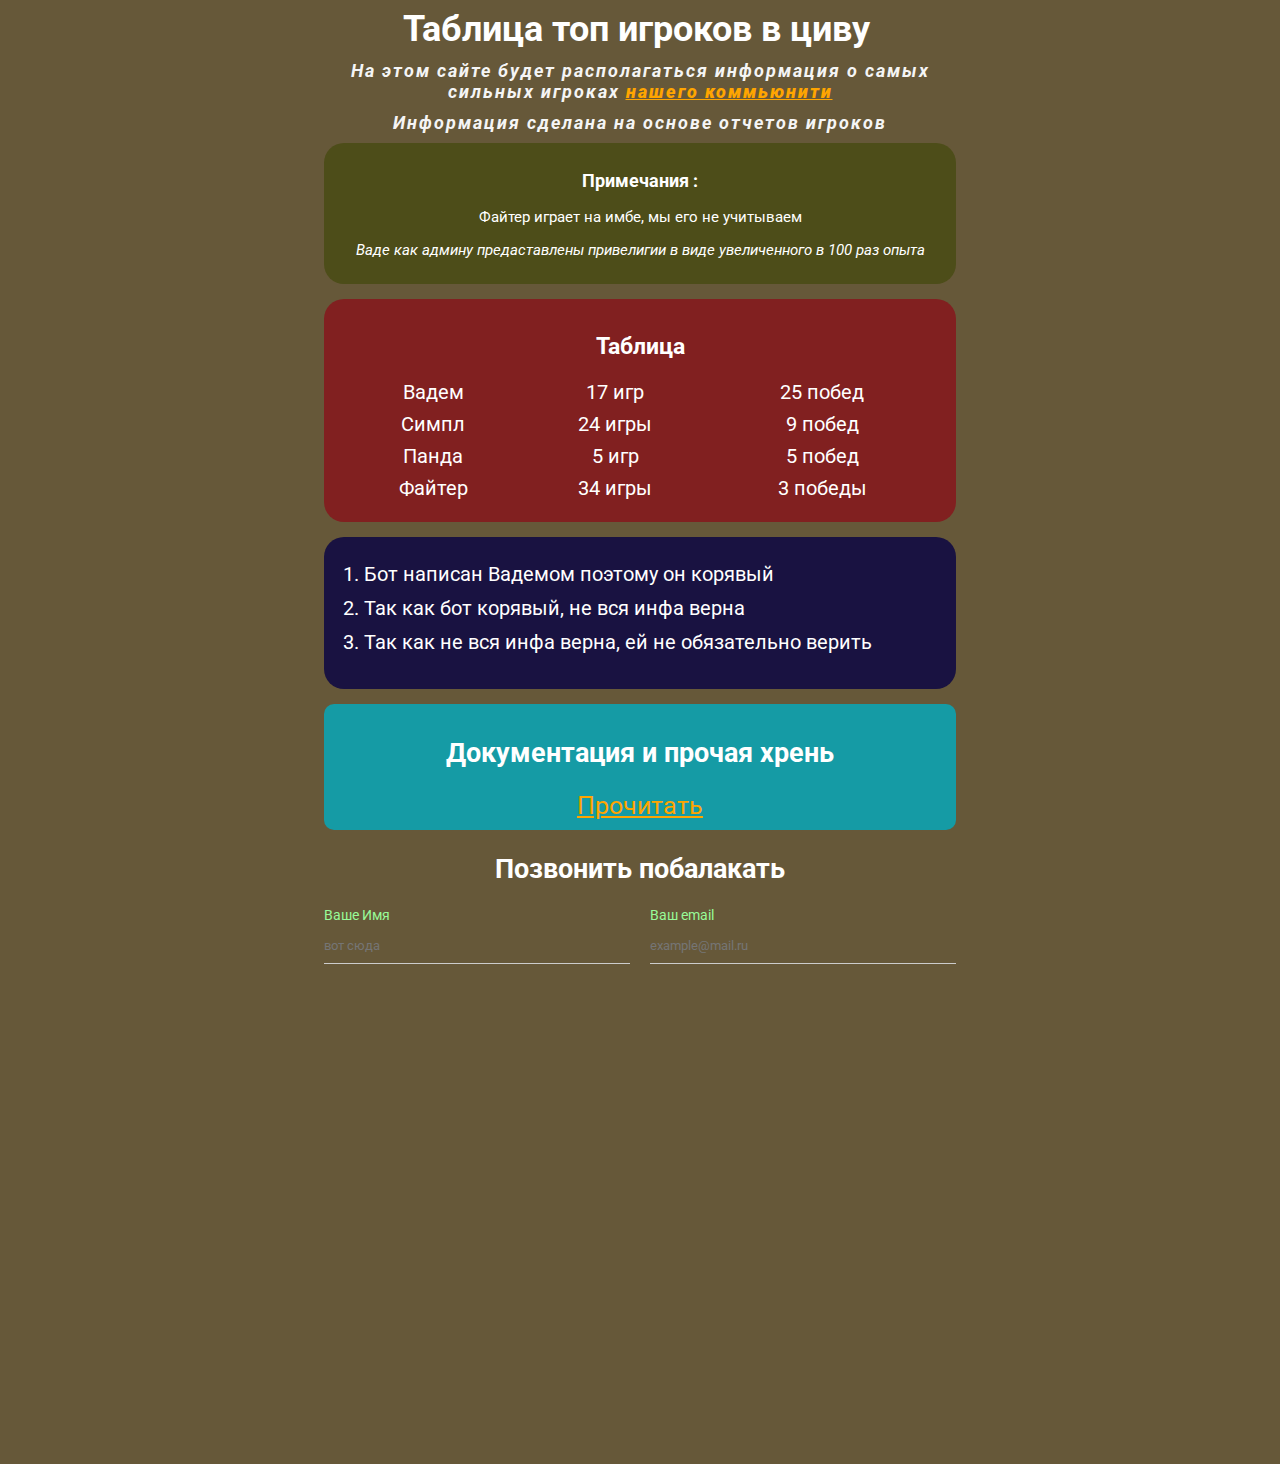
<file: index.html>
<!DOCTYPE html>
    <head>
        <meta charset="UTF-8">
        <title>CivInfo</title>
        <link rel="stylesheet" href="styles.css">
    </head>
    <body>
        <div class="container">
           
            <!-- <img src="https://i.ytimg.com/vi/vPdAxoTXEbA/maxresdefault.jpg"  alt ="Путин съел фотку" class="avatar" > -->
           
            <h1>Таблица топ игроков в циву</h1>
           
            <div class= "info">
                <p> На этом сайте будет располагаться информация о самых сильных игроках <a href = "https://discord.gg/3VwTaXrs" target="_blank">  <strong> нашего коммьюнити </strong></a> </p>
                <p><em> Информация сделана на основе отчетов игроков</em></p>
            </div>
            
            <div class="primechanie bg-yellow">
                <h3> Примечания : </h3>
                 <p> Файтер играет на имбе, мы его не учитываем </p> 
                <p><em>  Ваде как админу предаставлены привелигии в виде увеличенного в 100 раз опыта</em></p>
            </div>
       
            <div class="tablica bg-red">
                <h2> Таблица </h2>
                    <table class="table">
                            <tr> 
                                <td>Вадем </td>
                                <td> 17 игр </td>
                                <td> 25 побед </td>
                            </tr>
                            <tr> 
                                <td>Симпл </td>
                                <td> 24 игры </td>
                                <td> 9 побед </td>
                            </tr>
                            <tr> 
                                <td>Панда </td>
                                <td> 5 игр </td>
                                <td> 5 побед </td>
                            </tr>
                            <tr>
                                <td>Файтер </td>
                                <td> 34 игры </td>
                                <td> 3 победы </td>
                            </tr>
                    </table>
            </div>

        
            <div class="warning bg-blue">
                <ol type = "1">
                    <li>Бот написан Вадемом поэтому он корявый</li>
                    <li>Так как бот корявый, не вся инфа верна</li>
                    <li>Так как не вся инфа верна, ей не обязательно верить</li>
                 </ol>

            </div>
            <div class=" Documentation bg-green">
                <h2> Документация и прочая хрень </h2>
                
                <a href="doc.html"> Прочитать </a>
            </div>  
            <div class="contact">
                <h2> Позвонить побалакать</h2>
                <form>
                    <div class="row">
                        <div class="form-group">
                            <label for = "name" >Ваше Имя </label>
                            <input type="text"  id = "name" placeholder= "вот сюда"{color : black} >
                        </div>
                        <div class="form-group">
                            <label for = "mail" >Ваш email </label>
                            <input type="email" id = "mail" placeholder="example@mail.ru" >
                        </div>     
                    </div>     
                </form>
            </div>
            <div class="box-model">
                 <div> </div>
                 <div> </div>
                 <div> </div>
                 <div> </div>
            </div>  
        </div>
            <div style="margin-bottom: 500px;"> 
            </div>
    </body>
    </html>
</file>
<file: styles.css>
@import url('https://fonts.googleapis.com/css2?family=Roboto:ital,wght@1,300&display=swap');

body{
    background-color: rgb(102, 88, 57);
    color: white;

    font: normal 18px  'Roboto', sans-serif ;
}
a{
    color:orange;
    text-decoration: nonex;
}
a:hover{
    color: blue;
    text-decoration: underline  ;
}
h1{
    font-style:normal;
    border: 2mm rgba(255, 255, 255, 0.7);
    border-style:hidden ;

    max-width: 475px;
    margin: auto
    ;
}
.avatar{
    
    border-radius: 10%;
   margin: auto;
    /*box-shadow: 4px 4px 14px rgba(0, 0, 0, 0, 0, 25);*/
}

.info p{
    color: whitesmoke;
    margin-left: auto;
    margin-bottom: 10px;
    font-style: italic;
    font-weight: bold;
    /* text-decoration: underline; */
    letter-spacing: 2px;
    margin: 10px;
    text-align: center;
    
}
.container{
    width: 50%;
    margin: auto;

}



.tablica{
    text-align: center;
    padding: 15px 20px;
    margin-bottom: 15px;
    border-radius: 20px;
   font-size: 15px;
    
}

.table{
    width: 100%;
    font-size: 20px;
}
.table td{
    padding-bottom: 5px;
}

.primechanie{
    text-align: center;
    border-radius: 20px;
    padding: 10px;
    font-size: 15px;
    margin: auto;
    margin-bottom: 15px;
}

.warning{
    padding-top: 5px;
    padding-bottom: 5px;
    font-size: 20px;
    border-radius: 20px;
    margin-bottom: 15px;
}
.warning li{
    padding-bottom: 10px;
}

.Documentation{
    border-radius: 10px;
    padding: 10px;
    text-align: center;
   
}
.Documentation a{
    font-size: 25px;
}
.contact h2 {
    text-align: center;
}

.form-group label{
    display: block;
    font-size: 14px;
    color:palegreen;
}

.form-group input{
    
    box-sizing: border-box;
    border: none;
     background: transparent; 
    color : #000;
   border-bottom: 1px solid #ccc;
    padding: 15px 0 10px;
    outline: black;
   font-family: -apple-system, BlinkMacSystemFont, 'Segoe UI', Roboto, Oxygen, Ubuntu, Cantarell, 'Open Sans', 'Helvetica Neue', sans-serif;
    width: 100%;
}

.row{
    display: flex;
    margin-bottom: 20px;
}

.row > .form-group{
    width: 50%;
    margin-right: 20px;
}

.row > .form-group:last-child {
    margin-right: 0px;
}




.bg-yellow{
    background: rgb(77, 77, 25);
}

.bg-blue{
    background: rgb(25, 18, 65);
}

.bg-red{
    background: rgb(129, 32, 32);
}

.bg-green{
    background: rgb(21, 155, 165);
}
</file>
